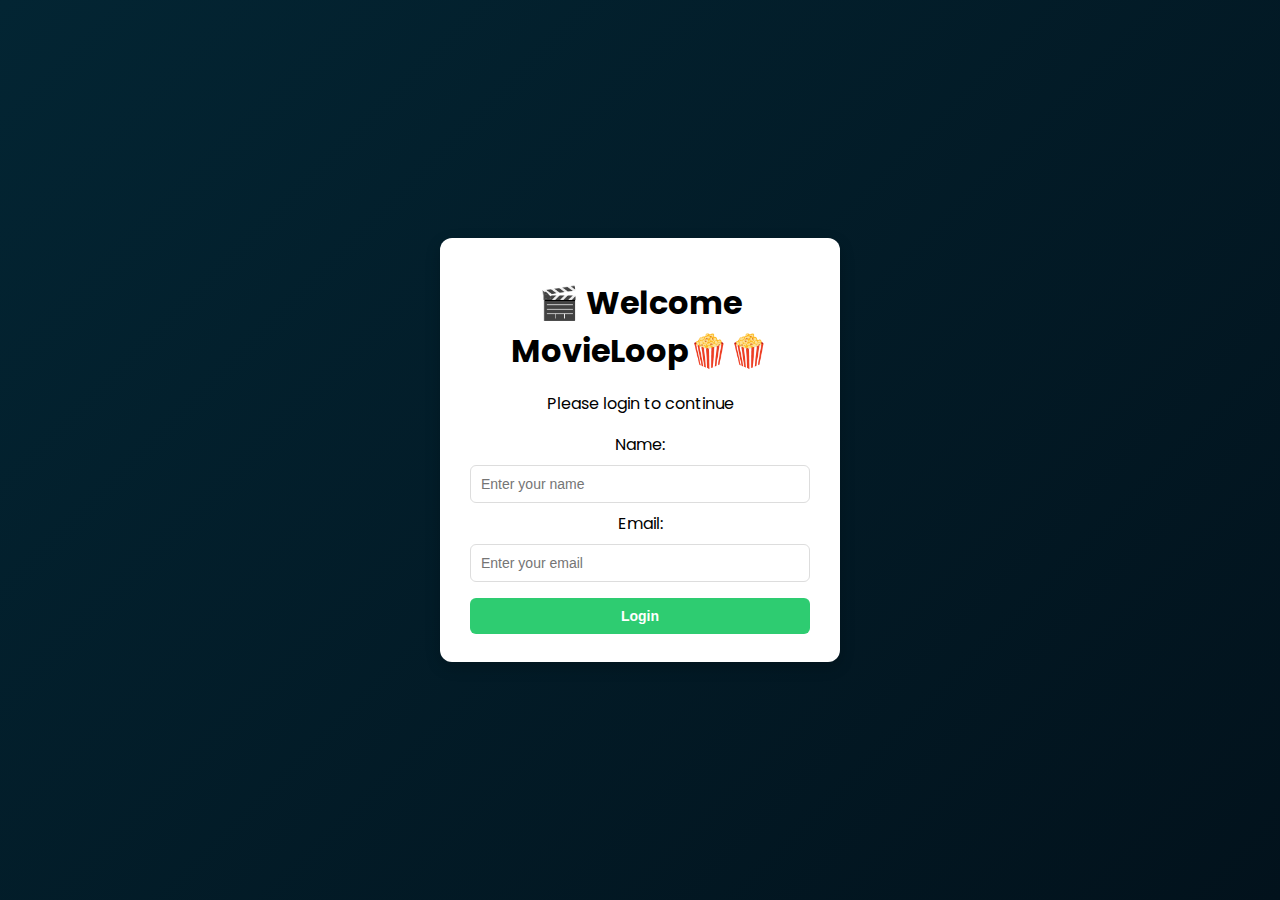
<file: index.html>
<!DOCTYPE html>
<html lang="en">
<head>
  <meta charset="UTF-8" />
  <meta name="viewport" content="width=device-width, initial-scale=1.0" />
  <title>Login - Movie Ticket Booking</title>
  <link rel="stylesheet" href="style.css" />
</head>
<body class="centered">
  <div class="card">
    <h1>🎬 Welcome
        MovieLoop🍿🍿
    </h1>
    <p>Please login to continue</p>

    <!-- ✅ No action, we handle redirect in JS -->
    <form id="loginForm">
      <label for="username">Name:</label>
      <input type="text" id="username" placeholder="Enter your name" required />

      <label for="useremail">Email:</label>
      <input type="email" id="useremail" placeholder="Enter your email" required />

      <button type="submit">Login</button>
    </form>
  </div>

  <script>
    // ✅ Attach event to form
    document.getElementById("loginForm").addEventListener("submit", function(e) {
      e.preventDefault(); // stop default submit

      const name = document.getElementById("username").value.trim();
      const email = document.getElementById("useremail").value.trim();

      if (name && email) {
        // Save in localStorage
        localStorage.setItem("username", name);
        localStorage.setItem("useremail", email);

        // ✅ Redirect to movies.html
        window.location.href = "movie.html";
      } else {
        alert("Please fill in all fields!");
      }
      
    });
  </script>
</body>
</html>
</file>
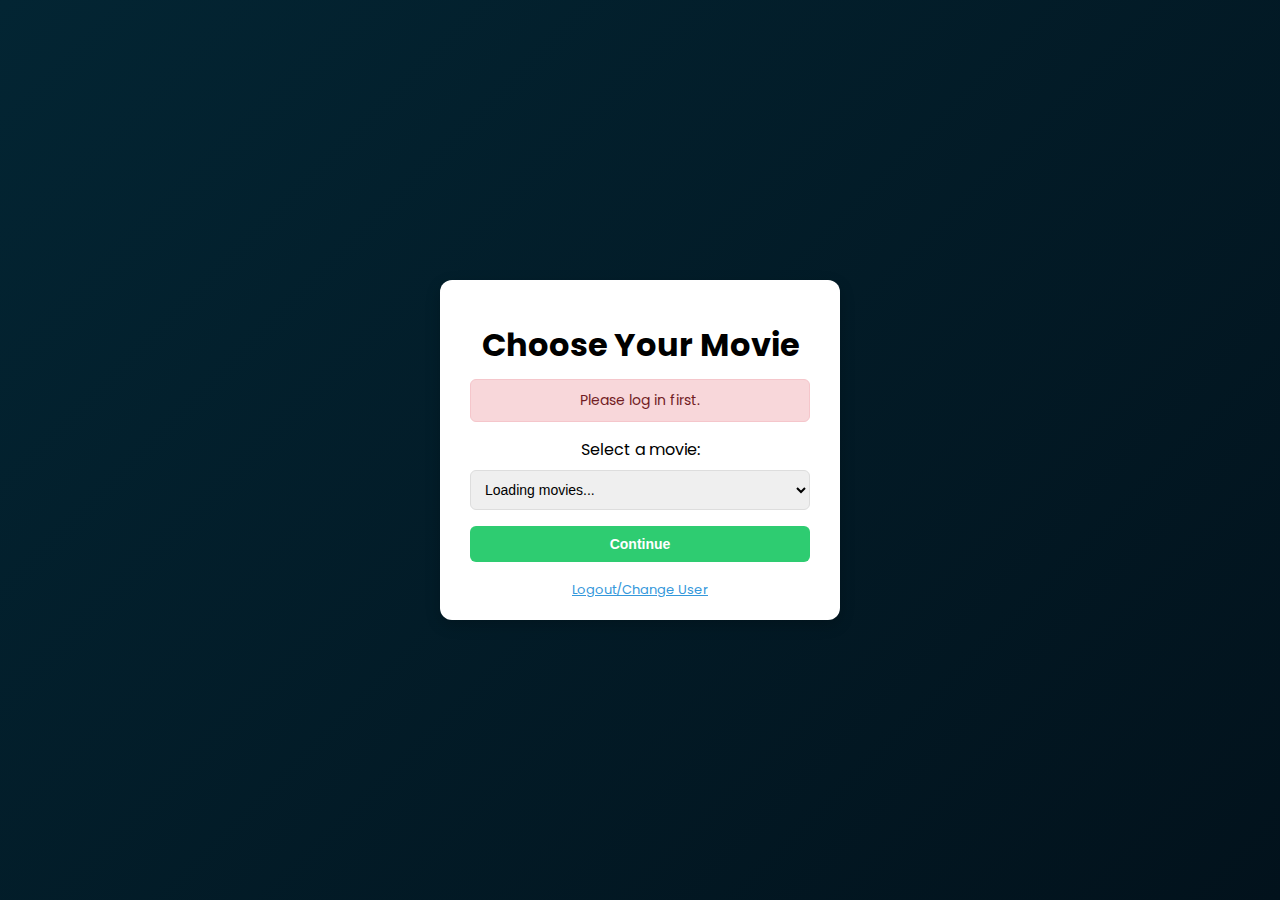
<file: movie.html>
<!DOCTYPE html>
<html lang="en">
<head>
  <meta charset="UTF-8" />
  <meta name="viewport" content="width=device-width, initial-scale=1.0" />
  <title>Select Movie</title>
  <link rel="stylesheet" href="style.css" />
</head>
<body class="centered">
  <div class="card">
    <h1>Choose Your Movie</h1>
    <div id="messageBox" class="message-box" style="display: none;"></div>

    <form onsubmit="saveMovie(event)">
      <label for="movie">Select a movie:</label>
      <select id="movie" name="movie" required>
        <option value="" disabled selected>Loading movies...</option>
      </select>

      <button type="submit" id="continueBtn" disabled>Continue</button>
    </form>
    <a href="index.html" style="font-size: small; color: #3498db; margin-top: 10px; display: block;" onclick="localStorage.clear()">Logout/Change User</a>
  </div>

  <script>
    // --- FIX: Use explicit base URL for API calls to prevent network errors ---
    const API_BASE_URL = 'https://movieloop-backend.onrender.com/api';

    const movieSelect = document.getElementById("movie");
    const continueBtn = document.getElementById("continueBtn");
    const messageBox = document.getElementById("messageBox");
    let allMovies = []; 

    function displayMessage(message, type = 'success') {
      messageBox.textContent = message;
      messageBox.className = `message-box ${type}`;
      messageBox.style.display = 'block';
      setTimeout(() => {
        messageBox.style.display = 'none';
      }, 5000);
    }

    // 1. Check Auth and Fetch Movies
    window.onload = async function() {
      const username = localStorage.getItem("username");
      if (!username) {
        displayMessage("Please log in first.", 'error');
        setTimeout(() => { window.location.href = "index.html"; }, 1500);
        return;
      }

      try {
        const response = await fetch(`${API_BASE_URL}/movies`);
        if (!response.ok) throw new Error('Failed to fetch movies');

        allMovies = await response.json();

        movieSelect.innerHTML = '<option value="" disabled selected>Select a showtime...</option>';

        if (allMovies.length === 0) {
          displayMessage("No movies available right now.", 'error');
          return;
        }

        // 2. Populate Select Options
        allMovies.forEach(movie => {
          const option = document.createElement('option');
          option.value = movie._id;
          option.textContent = `${movie.title} (${movie.showtime}) - ₹${movie.price} (${movie.availableSeats} seats left)`;
          option.setAttribute('data-price', movie.price);
          option.setAttribute('data-available-seats', movie.availableSeats);
          movieSelect.appendChild(option);
        });

        continueBtn.disabled = false;

      } catch (error) {
        console.error("Error fetching movies:", error);
        displayMessage('Network error. Could not connect to the server. Check your terminal.', 'error');
      }
    };

    // 3. Save Selected Movie Details and Redirect
    function saveMovie(e) {
      e.preventDefault();

      const selectedId = movieSelect.value;
      const selectedOption = movieSelect.options[movieSelect.selectedIndex];

      if (!selectedId) {
          displayMessage("Please select a movie.", 'error');
          return;
      }

      localStorage.setItem("selectedMovieId", selectedId);
      localStorage.setItem("selectedMoviePrice", selectedOption.getAttribute('data-price'));
      localStorage.setItem("selectedMovieName", selectedOption.textContent.split('(')[0].trim());
      localStorage.setItem("availableSeats", selectedOption.getAttribute('data-available-seats'));

      localStorage.removeItem("selectedSeats");

      window.location.href = "seats.html";
    }
  </script>
</body>

</html>
</file>
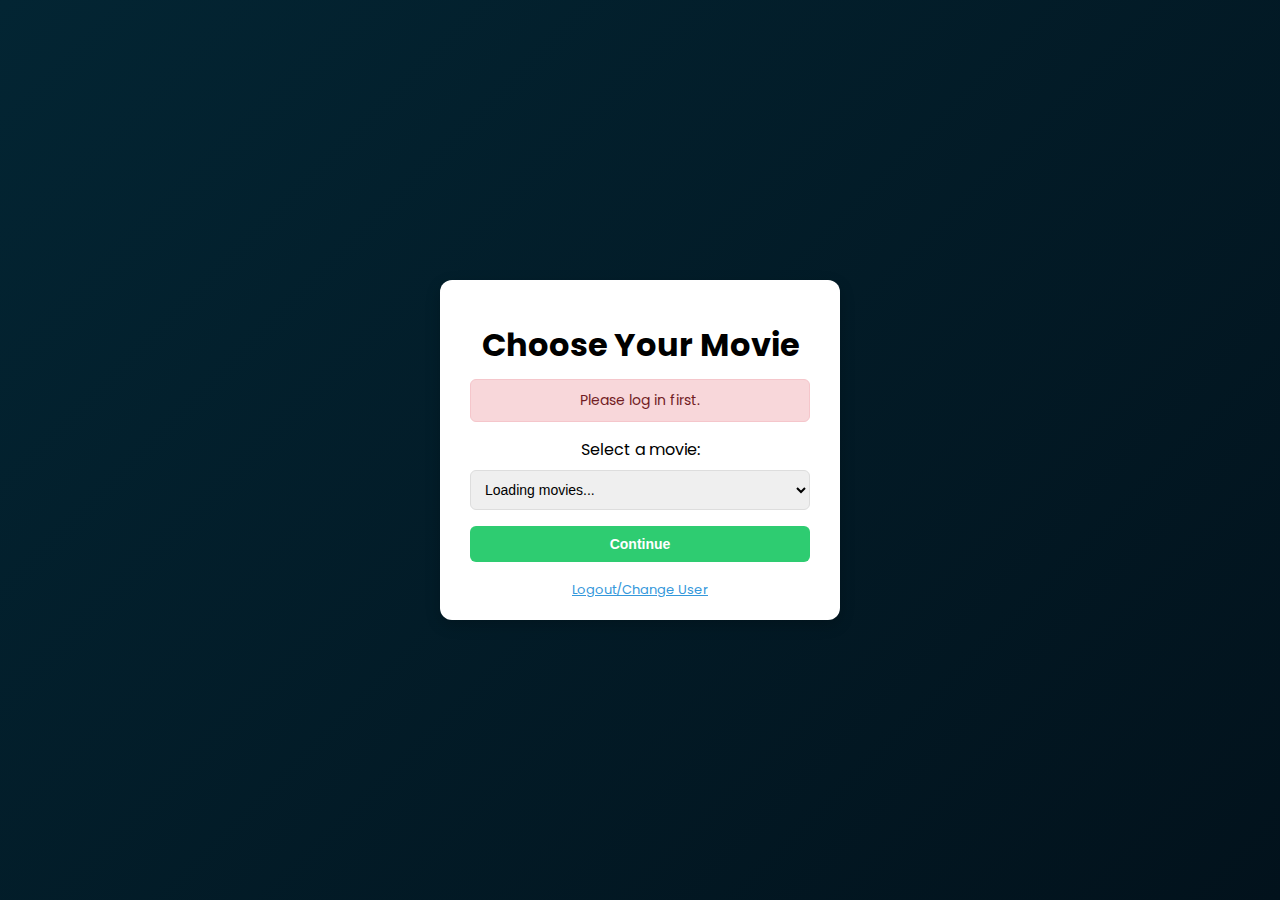
<file: movieselection.html>
<!DOCTYPE html>
<html lang="en">
<head>
  <meta charset="UTF-8" />
  <meta name="viewport" content="width=device-width, initial-scale=1.0" />
  <title>Select Movie</title>
  <link rel="stylesheet" href="style.css" />
</head>
<body class="centered">
  <div class="card">
    <h1>Choose Your Movie</h1>
    <div id="messageBox" class="message-box" style="display: none;"></div>

    <form onsubmit="saveMovie(event)">
      <label for="movie">Select a movie:</label>
      <select id="movie" name="movie" required>
        <option value="" disabled selected>Loading movies...</option>
      </select>

      <button type="submit" id="continueBtn" disabled>Continue</button>
    </form>
    <a href="index.html" style="font-size: small; color: #3498db; margin-top: 10px; display: block;" onclick="localStorage.clear()">Logout/Change User</a>
  </div>

  <script>
    // --- Configuration: Set explicit base URL for API calls ---
    const API_BASE_URL = 'http://localhost:5500/api';

    const movieSelect = document.getElementById("movie");
    const continueBtn = document.getElementById("continueBtn");
    const messageBox = document.getElementById("messageBox");
    let allMovies = []; 

    function displayMessage(message, type = 'success') {
      messageBox.textContent = message;
      messageBox.className = `message-box ${type}`;
      messageBox.style.display = 'block';
      setTimeout(() => {
        messageBox.style.display = 'none';
      }, 5000);
    }

    // 1. Check Auth and Fetch Movies
    window.onload = async function() {
      const username = localStorage.getItem("username");
      if (!username) {
        displayMessage("Please log in first.", 'error');
        setTimeout(() => { window.location.href = "index.html"; }, 1500);
        return;
      }

      try {
        // --- UPDATED API URL ---
        const response = await fetch(`${API_BASE_URL}/movies`);
        if (!response.ok) throw new Error('Failed to fetch movies');

        allMovies = await response.json();

        movieSelect.innerHTML = '<option value="" disabled selected>Select a showtime...</option>';

        if (allMovies.length === 0) {
          displayMessage("No movies available right now.", 'error');
          return;
        }

        // 2. Populate Select Options
        allMovies.forEach(movie => {
          const option = document.createElement('option');
          option.value = movie._id;
          option.textContent = `${movie.title} (${movie.showtime}) - ₹${movie.price} (${movie.availableSeats} seats left)`;
          option.setAttribute('data-price', movie.price);
          option.setAttribute('data-available-seats', movie.availableSeats);
          movieSelect.appendChild(option);
        });

        continueBtn.disabled = false;

      } catch (error) {
        console.error("Error fetching movies:", error);
        displayMessage('Network error. Could not connect to the server. Check your terminal.', 'error');
      }
    };

    // 3. Save Selected Movie Details and Redirect
    function saveMovie(e) {
      e.preventDefault();

      const selectedId = movieSelect.value;
      const selectedOption = movieSelect.options[movieSelect.selectedIndex];

      if (!selectedId) {
          displayMessage("Please select a movie.", 'error');
          return;
      }

      localStorage.setItem("selectedMovieId", selectedId);
      localStorage.setItem("selectedMoviePrice", selectedOption.getAttribute('data-price'));
      localStorage.setItem("selectedMovieName", selectedOption.textContent.split('(')[0].trim());
      localStorage.setItem("availableSeats", selectedOption.getAttribute('data-available-seats'));

      localStorage.removeItem("selectedSeats");

      window.location.href = "seats.html";
    }
  </script>
</body>
</html>
</file>
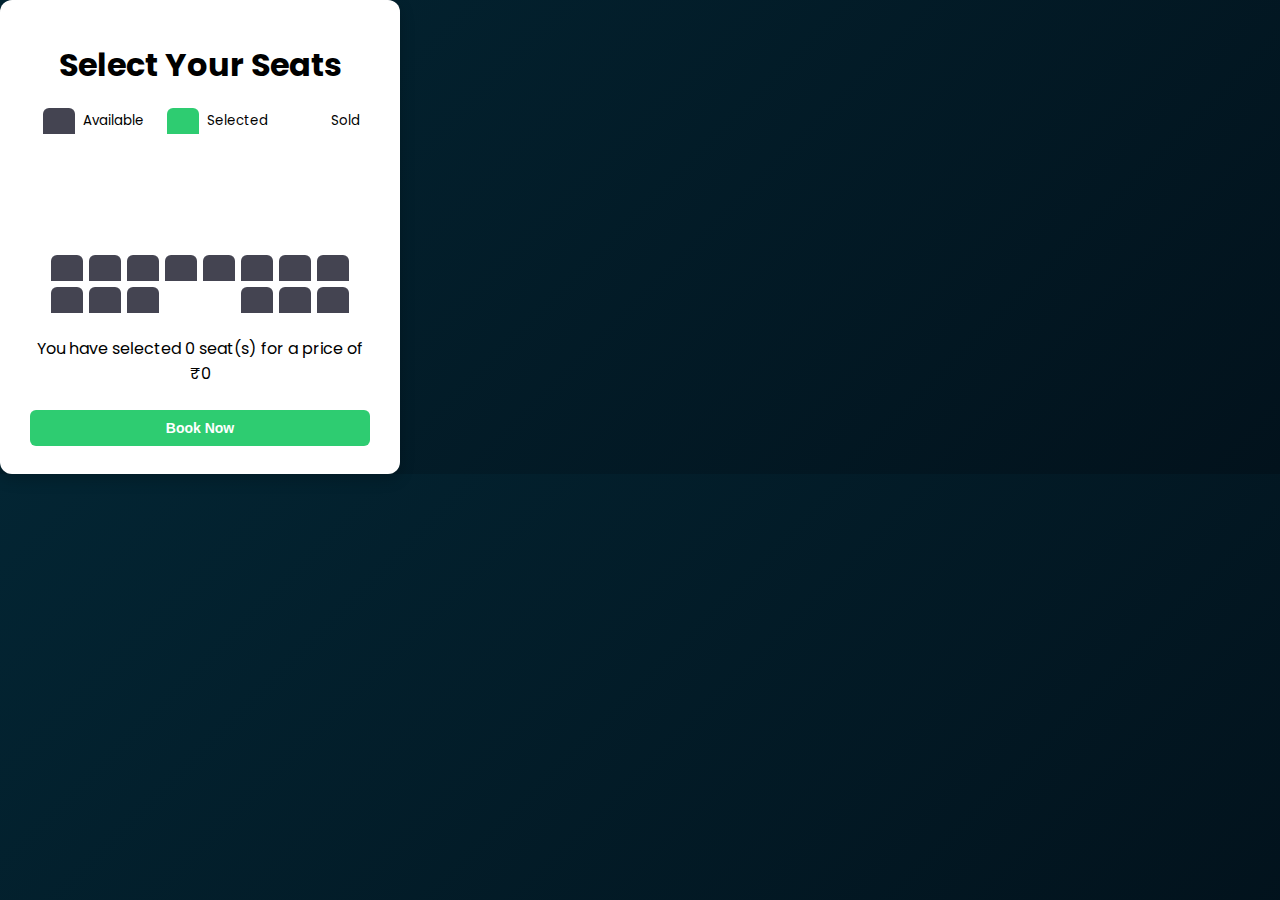
<file: seats.html>
<!DOCTYPE html>
<html lang="en">
<head>
  <meta charset="UTF-8" />
  <meta name="viewport" content="width=device-width, initial-scale=1.0" />
  <title>Select Seats</title>
  <link rel="stylesheet" href="style.css" />
</head>
<body>
  <div class="card">
    <h1>Select Your Seats</h1>
    <ul class="showcase">
      <li><div class="seat"></div><small>Available</small></li>
      <li><div class="seat selected"></div><small>Selected</small></li>
      <li><div class="seat sold"></div><small>Sold</small></li>
    </ul>

    <div class="container">
      <div class="screen"></div>
      <div class="row">
        <div class="seat"></div><div class="seat"></div><div class="seat"></div><div class="seat"></div>
        <div class="seat"></div><div class="seat"></div><div class="seat"></div><div class="seat"></div>
      </div>
      <div class="row">
        <div class="seat"></div><div class="seat"></div><div class="seat"></div>
        <div class="seat sold"></div><div class="seat sold"></div>
        <div class="seat"></div><div class="seat"></div><div class="seat"></div>
      </div>
    </div>

    <p class="text">You have selected <span id="count">0</span> seat(s) for a price of ₹<span id="total">0</span></p>
    <a href="confirm.html"><button>Book Now</button></a>
  </div>

  <script src="script.js"></script>
</body>
</html>
</file>
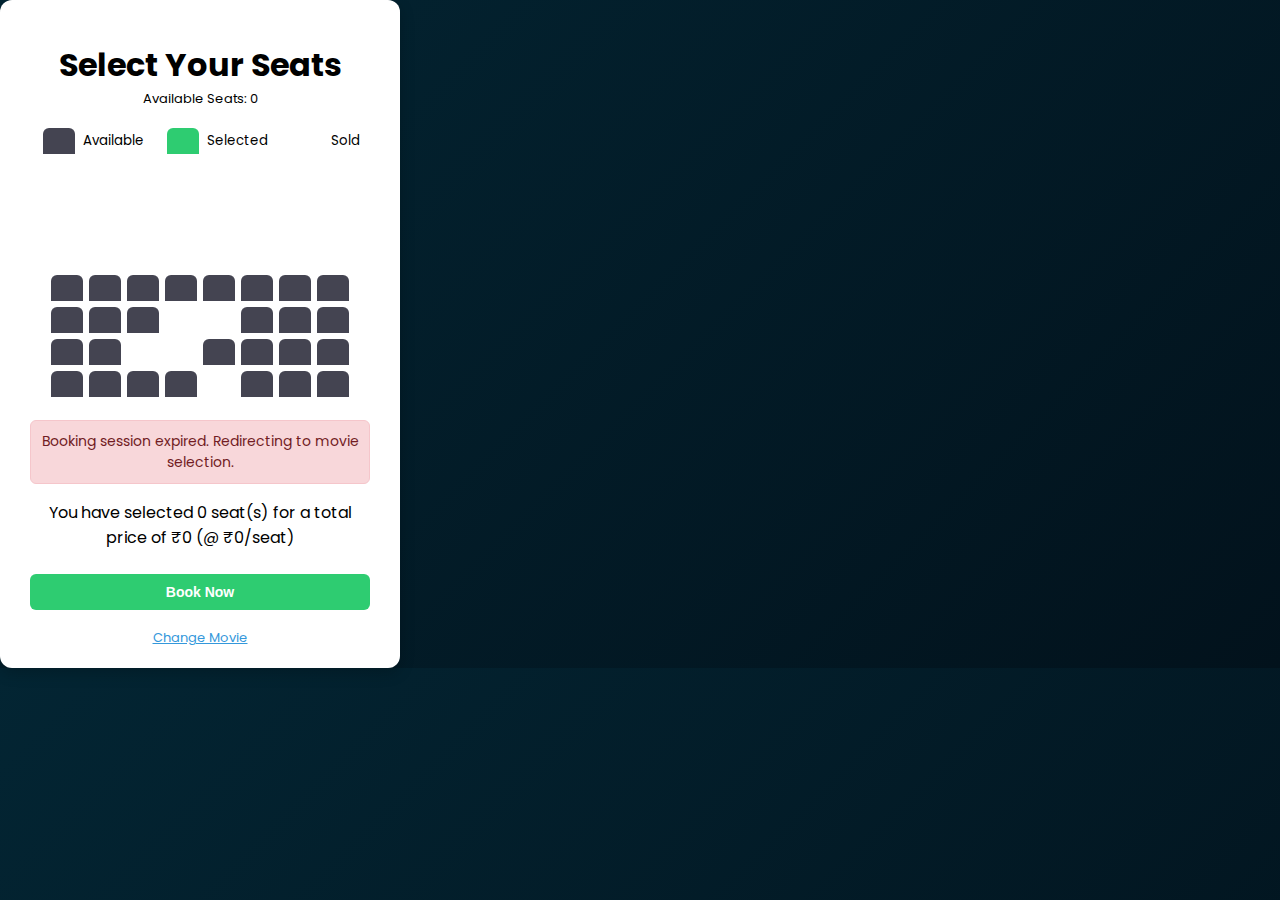
<file: seatselection.html>
<!DOCTYPE html>
<html lang="en">
<head>
  <meta charset="UTF-8" />
  <meta name="viewport" content="width=device-width, initial-scale=1.0" />
  <title>Select Seats</title>
  <link rel="stylesheet" href="style.css" />
</head>
<body>
  <div class="card">
    <h1 id="movieTitleDisplay">Select Your Seats</h1>
    <p style="margin-top: -10px; font-size: small;">Available Seats: <span id="maxSeatsDisplay">--</span></p>

    <ul class="showcase">
      <li><div class="seat"></div><small>Available</small></li>
      <li><div class="seat selected"></div><small>Selected</small></li>
      <!-- Note: Real apps fetch sold seats from the server -->
      <li><div class="seat sold"></div><small>Sold</small></li>
    </ul>

    <div class="container">
      <div class="screen"></div>
      <!-- Increased the number of seats to make the selection more realistic -->
      <div class="row">
        <div class="seat"></div><div class="seat"></div><div class="seat"></div><div class="seat"></div>
        <div class="seat"></div><div class="seat"></div><div class="seat"></div><div class="seat"></div>
      </div>
      <div class="row">
        <div class="seat"></div><div class="seat"></div><div class="seat"></div>
        <div class="seat sold"></div><div class="seat sold"></div>
        <div class="seat"></div><div class="seat"></div><div class="seat"></div>
      </div>
      <div class="row">
        <div class="seat"></div><div class="seat"></div><div class="seat sold"></div>
        <div class="seat sold"></div><div class="seat"></div>
        <div class="seat"></div><div class="seat"></div><div class="seat"></div>
      </div>
      <div class="row">
        <div class="seat"></div><div class="seat"></div><div class="seat"></div><div class="seat"></div>
        <div class="seat sold"></div><div class="seat"></div><div class="seat"></div><div class="seat"></div>
      </div>
    </div>
    
    <div id="messageBox" class="message-box" style="display: none; margin-bottom: 10px;"></div>

    <p class="text">
      You have selected <span id="count">0</span> seat(s) 
      for a total price of ₹<span id="total">0</span> 
      <span id="pricePerSeat">(@ ₹--/seat)</span>
    </p>

    <!-- Changed link to button with ID for JS event listener -->
    <button id="book-now-btn">Book Now</button>
    <a href="movie.html" style="font-size: small; color: #3498db; margin-top: 10px; display: block;">Change Movie</a>
  </div>

  <script src="script.js"></script>
</body>
</html>
</file>
<file: style.css>
@import url("https://fonts.googleapis.com/css2?family=Poppins:wght@400;600&display=swap");

* { box-sizing: border-box; }

body {
  margin: 0;
  font-family: "Poppins", sans-serif;
  background: linear-gradient(135deg, #032533, #02121c);
  color: #fff;
}

.centered {
  display: flex;
  justify-content: center;
  align-items: center;
  height: 100vh;
}

.card {
  background: #fff;
  color: #000;
  padding: 20px 30px;
  border-radius: 12px;
  width: 90%;
  max-width: 400px;
  text-align: center;
  box-shadow: 0px 5px 15px rgba(0,0,0,0.2);
}

.card h1 { margin-bottom: 10px; }

input, select, button {
  width: 100%;
  padding: 10px;
  margin: 8px 0;
  border-radius: 6px;
  border: 1px solid #ddd;
  font-size: 14px;
}

button {
  background: #2ecc71;
  color: white;
  font-weight: 600;
  cursor: pointer;
  border: none;
  transition: background 0.2s;
}
button:hover { background: #27ae60; }

/* Message Box for API responses */
.message-box {
    padding: 10px;
    border-radius: 6px;
    margin-bottom: 15px;
    font-size: 14px;
    text-align: center;
    color: #000;
}
.message-box.success {
    background-color: #d4edda;
    border: 1px solid #c3e6cb;
    color: #155724;
}
.message-box.error {
    background-color: #f8d7da;
    border: 1px solid #f5c6cb;
    color: #721c24;
}


/* Seat system */
.container { perspective: 1000px; margin: 20px 0; }
.seat {
  background: #444451;
  height: 26px;
  width: 32px;
  margin: 3px;
  border-radius: 6px 6px 0 0;
  transition: 0.2s;
}
.seat.selected { background: #2ecc71; }
.seat.sold { background: #fff; }
.seat:not(.sold):hover {
  transform: scale(1.2);
  box-shadow: 0 0 8px #2ecc71;
  cursor: pointer;
}

.row { display: flex; justify-content: center; flex-wrap: wrap; }
.screen {
  background: #fff;
  height: 80px;
  width: 100%;
  margin: 15px 0;
  transform: rotateX(-58deg);
  box-shadow: 0 3px 10px rgba(255,255,255,0.7);
}
.showcase {
  display: flex; justify-content: center; list-style: none; padding: 0;
}
.showcase li { display: flex; align-items: center; margin: 0 10px; }
.showcase li small { margin-left: 5px; }
</file>
